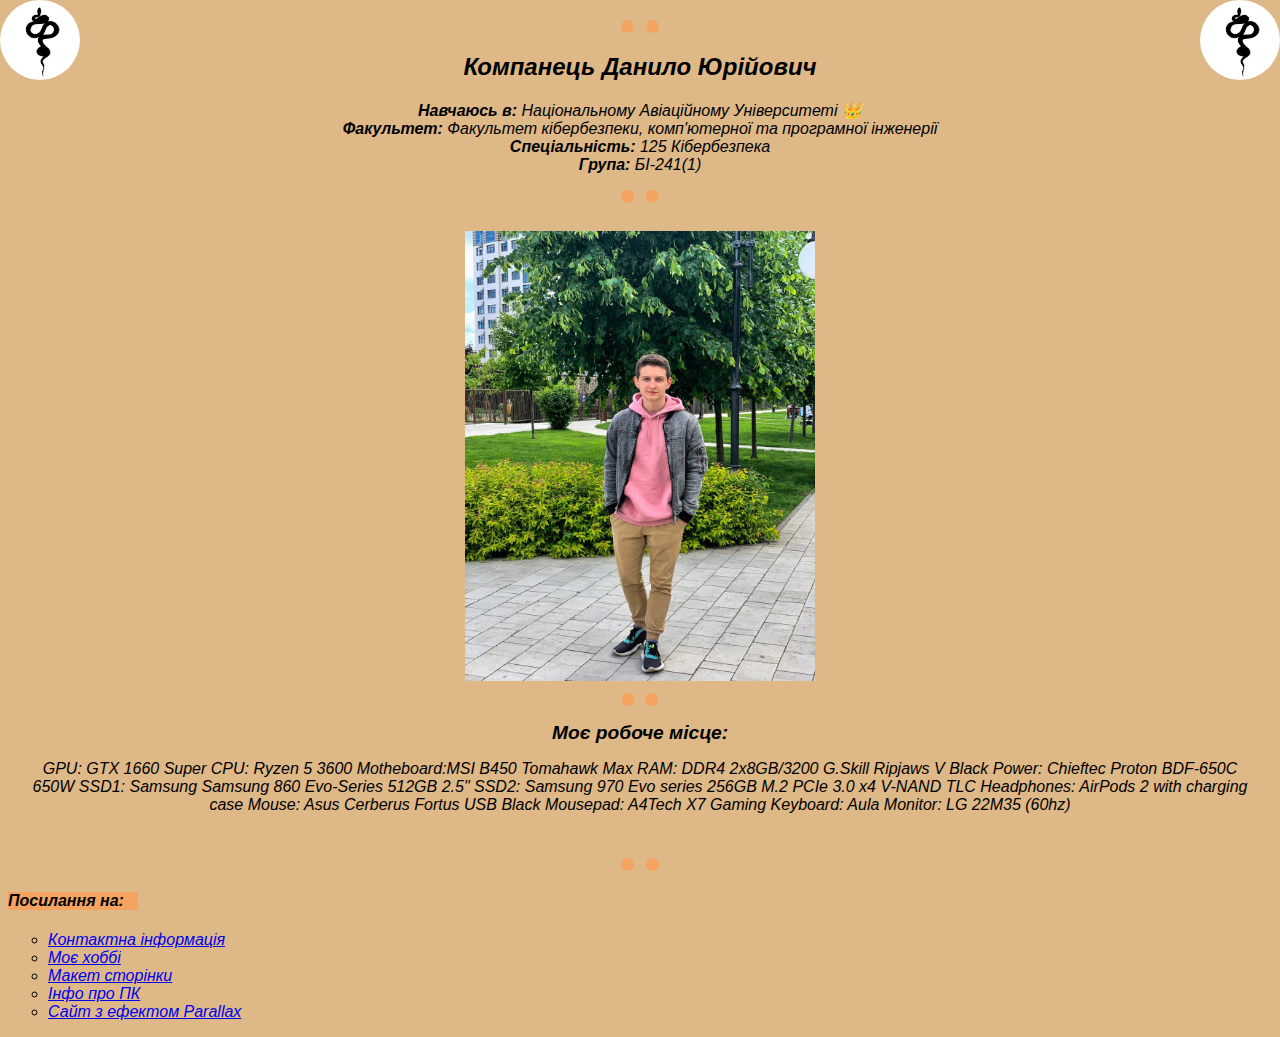
<file: index.html>
<!DOCTYPE html>
<html lang="en" dir="ltr">
  <head>
    <meta charset="utf-8">
    <meta name="viewport" content="width=device-width, initial-scale=1.0">
    <title>✅Danylo`s Personal Site✅</title>
    <link rel="stylesheet" href="css/styles.css" />
  </head>
<body bgcolor="BurlyWood">
<div class="index_div_center">
  <hr />
  <h2> <em> Компанець Данило Юрійович </em> </h2>
  <p>
    <strong> Навчаюсь в: </strong> Національному Авіаційному Університеті 👑 <br />
    <strong> Факультет: </strong> Факультет кібербезпеки, комп'ютерної та програмної інженерії <br />
    <strong> Спеціальність: </strong> 125 Кібербезпека <br />
    <strong> Група: </strong> БІ-241(1)
    </p>
      </div>
        <img class="logo" src="logo.png" alt="Logo"/>
        <img class="logo2" src="logo.png" alt="Logo"/>
          <hr />
          <div class="center_div">
    <img class="Mainphoto" src="Me.jpg" alt="My photo" />
      <hr />
        <p><big><strong>Моє робоче місце:</strong></big></p>
      <p>
GPU: GTX 1660 Super
CPU: Ryzen 5 3600
Motheboard:MSI B450 Tomahawk Max
RAM: DDR4 2x8GB/3200 G.Skill Ripjaws V Black
Power: Chieftec Proton BDF-650C 650W
SSD1: Samsung Samsung 860 Evo-Series 512GB 2.5"
SSD2: Samsung 970 Evo series 256GB M.2 PCIe 3.0 x4 V-NAND TLC
Headphones: AirPods 2 with charging case
Mouse: Asus Cerberus Fortus USB Black
Mousepad: A4Tech X7 Gaming
Keyboard: Aula
Monitor: LG 22M35 (60hz) </p>
</div>
  <hr />
      <h4 id="strongh4"> <strong> Посилання на: </strong> <br /></h4>
       <ul type="circle">
         <li> <em> <a href="contact.html">Контактна інформація</a> </em> </li>
         <li> <em> <a href="Hobby.html">Моє хоббі</a></em></li>
         <li> <em> <a href="maket Kompanets.html">Макет сторінки</a></em></li>
         <li> <em> <a href="responsive-flex.html">Інфо про ПК</a></em></li>
         <li> <em> <a href="parallax.html">Сайт з ефектом Parallax</a></em></li>
         </ul>
      </p>
  </body>
</html>
</file>
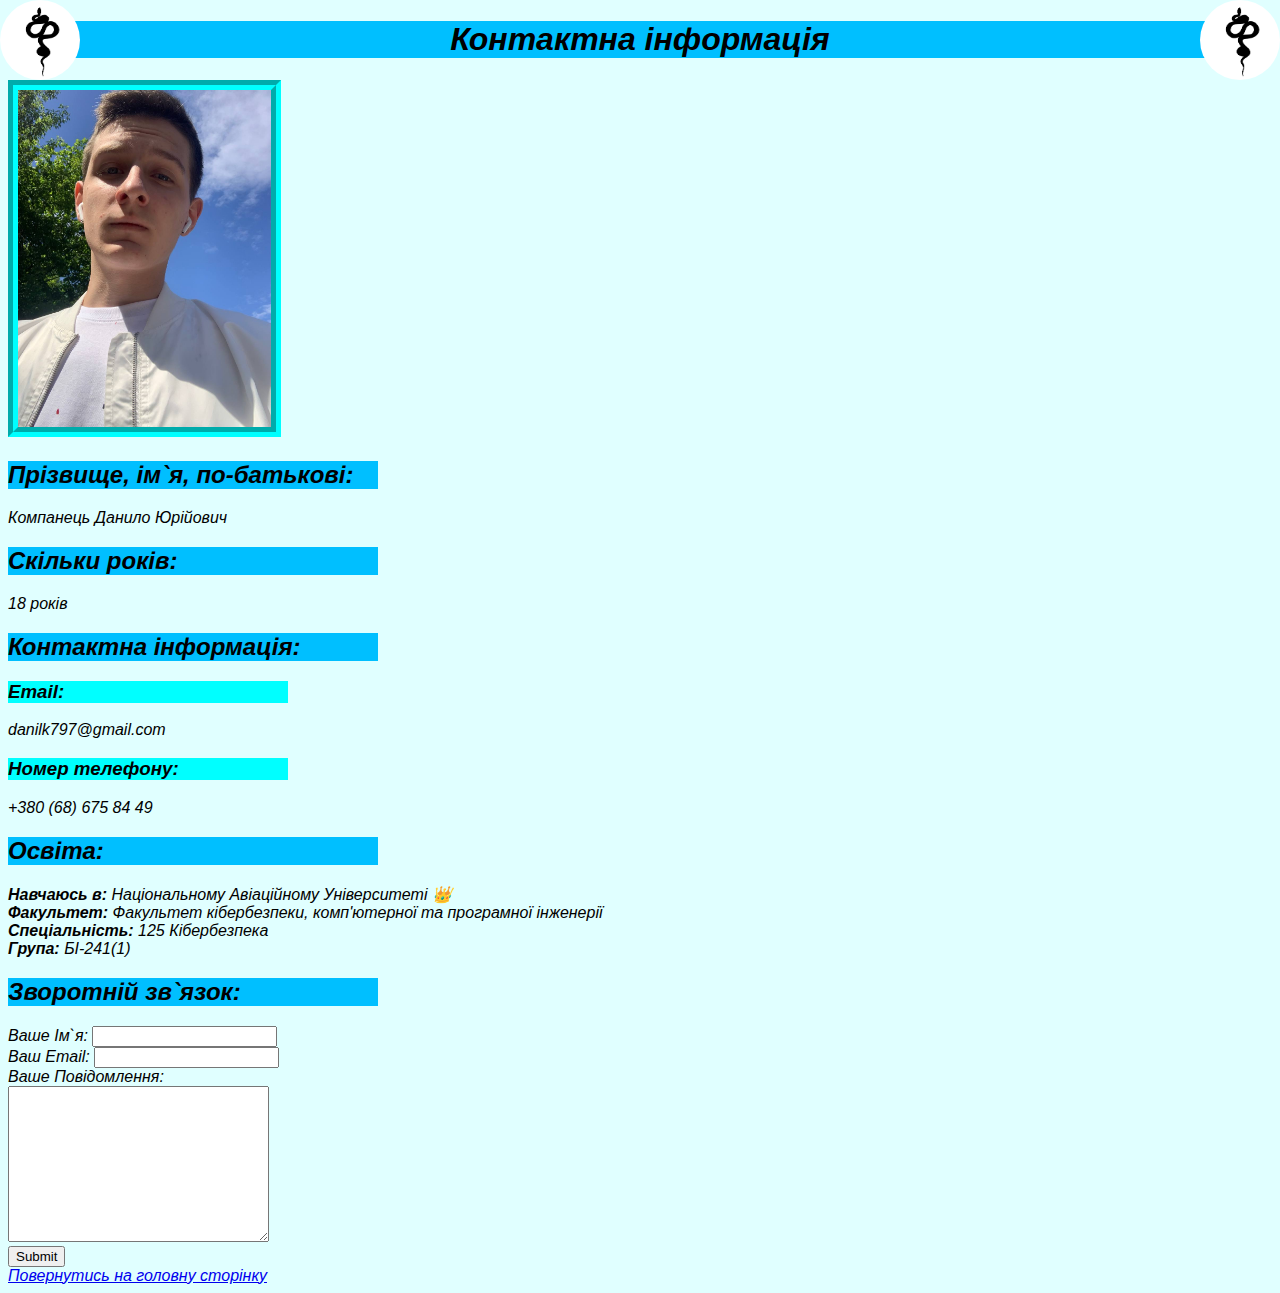
<file: contact.html>
<!DOCTYPE html>
<html lang="en" dir="ltr">
  <head>
    <meta charset="utf-8">
    <meta name="viewport" content="width=device-width, initial-scale=1.0">
    <title>✅Контактна інформація✅</title>
<body class="contact" bgcolor="lightCyan">
  <link rel="stylesheet" href="css/styles.css" />
  </head>
  <body>
       <img class="logo" src="logo.png" alt="Logo"/>
       <img class="logo2" src="logo.png" alt="Logo"/>
    <center>
    <h1 class="blueback"> Контактна інформація </h1>
    </center>
    <img class="selfie"src="selfie.jpeg" alt="Selfie" width="20%" height="20%" />
    <h2 class="blueH2">Прізвище, ім`я, по-батькові:</h2>
    <p> <em> Компанець Данило Юрійович </em> </p>
    <h2 class="blueH2">Скільки років:</h2>
    <p> <em> 18 років </em> </p>
    <h2 class="blueH2">Контактна інформація:</h2>
    <h3 class="auqaH3"> Email: </h3>
    <p> <em> danilk797@gmail.com </em> <br /> </p>
    <h3 class="auqaH3"> Номер телефону: </h3>
    <p> <em> +380 (68) 675 84 49 </em> <br /> </p>
    <h2 class="blueH2">Освіта:</h2>
    <p>
      <strong> Навчаюсь в: </strong> Національному Авіаційному Університеті 👑 <br />
      <strong> Факультет: </strong> Факультет кібербезпеки, комп'ютерної та програмної інженерії <br />
      <strong> Спеціальність: </strong> 125 Кібербезпека <br />
      <strong> Група: </strong> БІ-241(1)
      </p>
      <h2 class="blueH2">Зворотній зв`язок:</h2>
      <form class="" action="mailto:danilk797@gmail.com" method="post" enctype="text/plain">
        <label for="">Ваше Ім`я:</label>
        <input type="text" name="yourName" value=""><br>
        <label for="">Ваш Email:</label>
        <input type="email" name="yourEmail" value=""><br>
        <label for="">Ваше Повідомлення:</label><br>
        <textarea name="yourMessage" rows="10" cols="30"></textarea><br>
        <input type="submit" name="">
      </form>
      <em><a href="index.html">Повернутись на головну сторінку</a></em>
  </body>
</html>
</file>
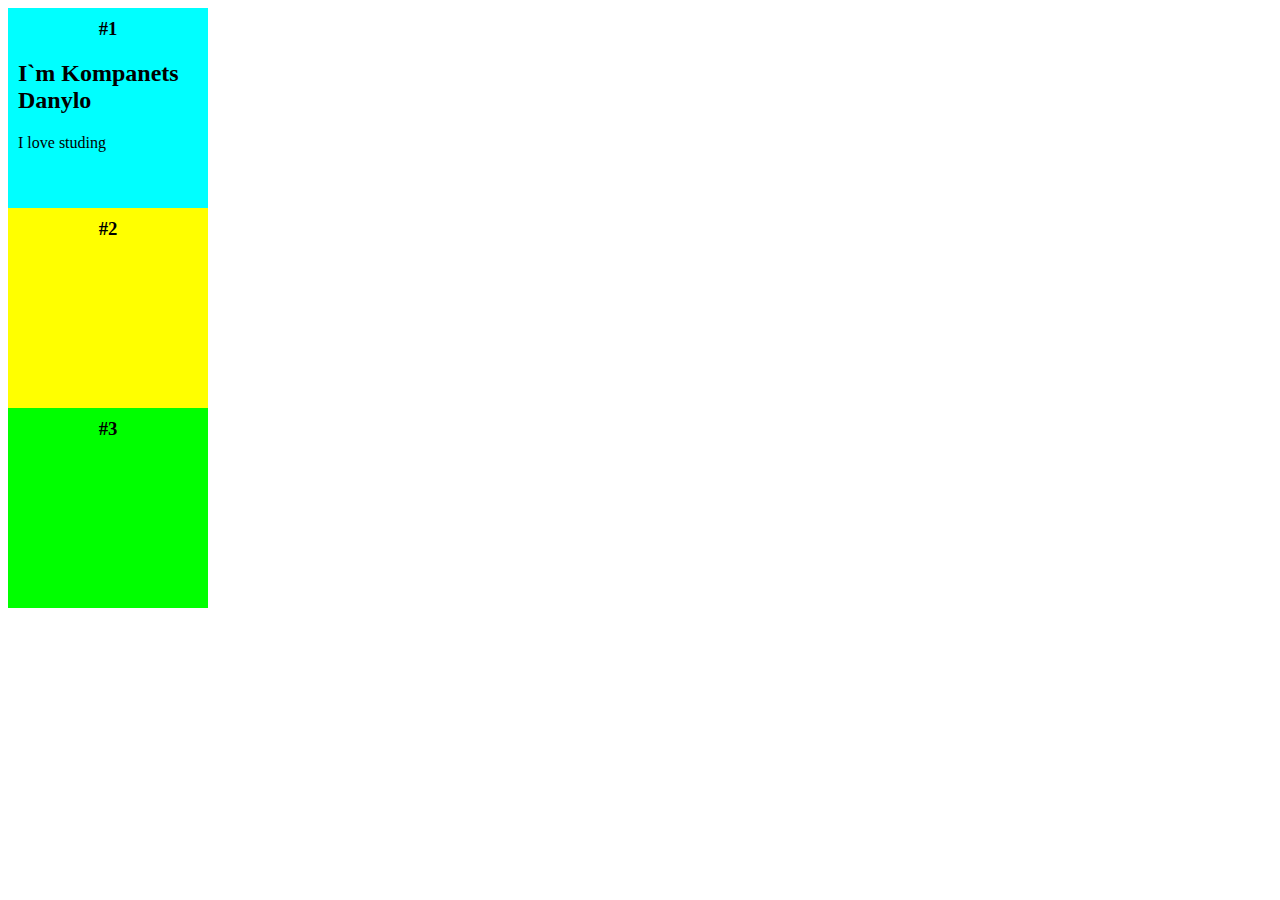
<file: example2.1.html>
<!DOCTYPE html>
<html lang="en" dir="ltr">
  <head>
    <meta charset="utf-8">
    <title>✅example 2.1✅</title>
    <style media="screen">
.box1{
  height: 200px;
  width: 200px;
  background-color: Cyan;
}
.box2{
  height: 200px;
  width: 200px;
  background-color: yellow;
}
.box3{
  height: 200px;
  width: 200px;
  background-color: Lime;
}
h3{
  margin: 0px;
  padding: 10px 0px 0px 0px;
  text-align: center;
}
h2{
margin-left: 10px;
}
p{
padding: 0px;
margin-bottom: 10px;
margin-left: 10px;
}
    </style>
  </head>
  <body>
<div class="box1">
  <h3>#1</h3>
    <h2>I`m Kompanets Danylo</h2>
      <p>I love studing</p>
  </div>
  <div class="box2">
    <h3>#2</h3>
    </div>
    <div class="box3">
      <h3>#3</h3>
      </div>
  </body>
</html>
</file>
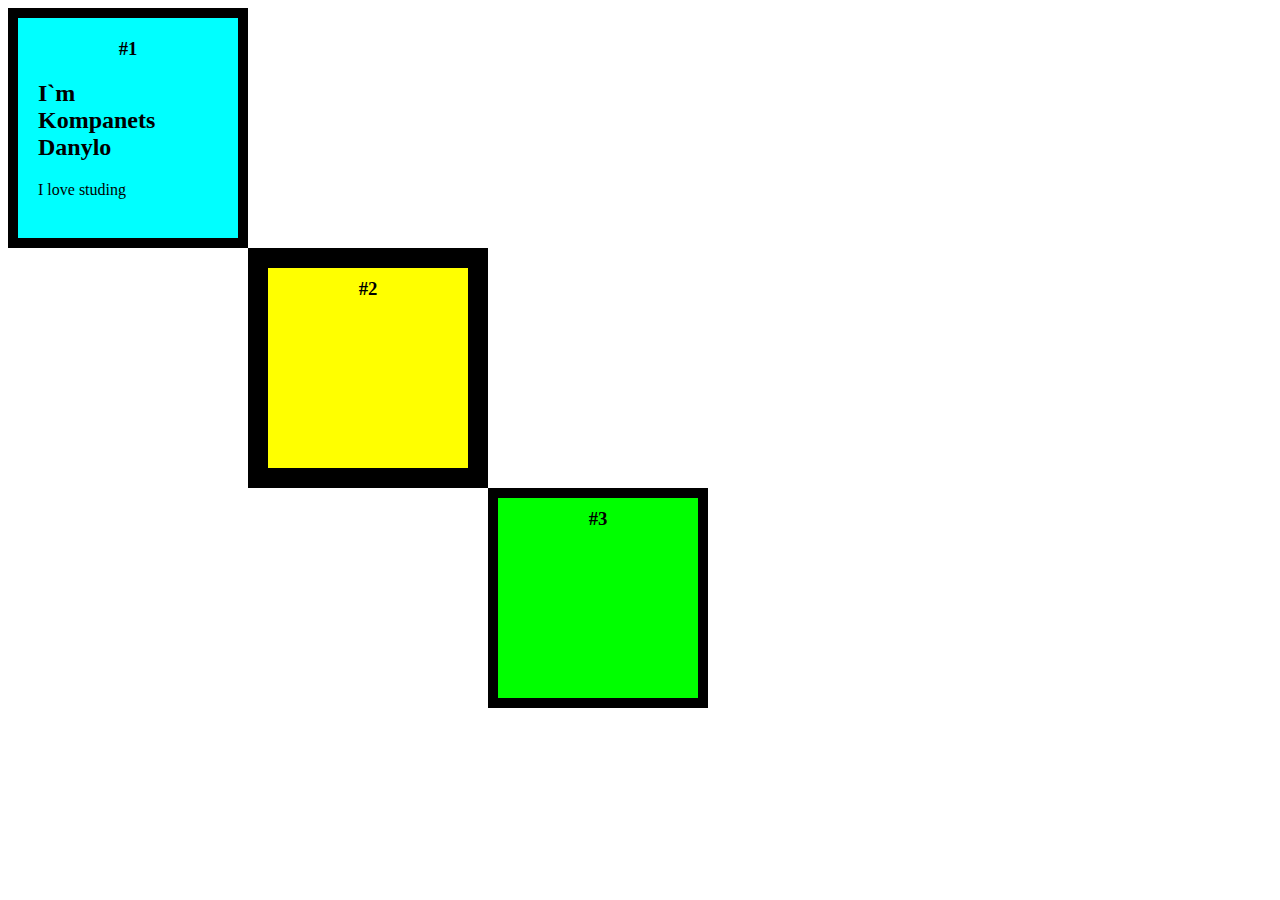
<file: example2.2.html>
<!DOCTYPE html>
<html lang="en" dir="ltr">
  <head>
    <meta charset="utf-8">
    <title>✅example 2.2✅</title>
    <style media="screen">
.box1{
  height: 200px;
  width: 200px;
  background-color: Cyan;
  padding: 10px;
  border: 10px solid black;
}
.box2{
  height: 200px;
  width: 200px;
  background-color: yellow;
  border: 20px solid black;
  margin-left: 240px;
}
.box3{
  height: 200px;
  width: 200px;
  background-color: Lime;
  border: 10px solid black;
  margin-left: 480px;
}
h3{
  margin: 0px;
  padding: 10px 0px 0px 0px;
  text-align: center;
}
h2{
margin-left: 10px;
}
p{
padding: 0px;
margin-bottom: 10px;
margin-left: 10px;
}
    </style>
  </head>
  <body>
<div class="box1">
  <h3>#1</h3>
    <h2>I`m <br>Kompanets Danylo</h2>
      <p>I love studing</p>
  </div>
  <div class="box2">
    <h3>#2</h3>
    </div>
    <div class="box3">
      <h3>#3</h3>
      </div>
  </body>
</html>
</file>
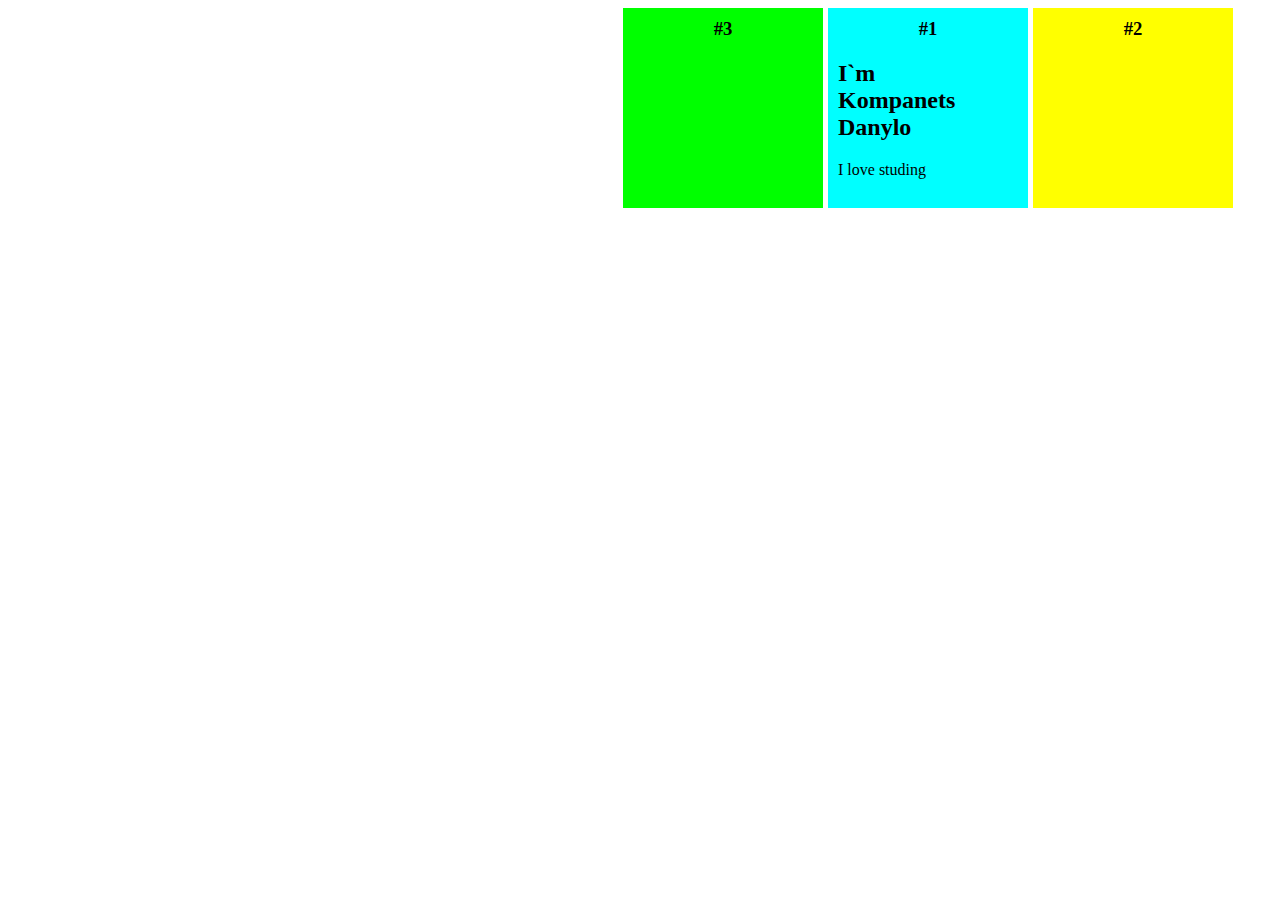
<file: example2.3.html>
<!DOCTYPE html>
<html lang="en" dir="ltr">
  <head>
    <meta charset="utf-8">
    <title>✅example 2.3✅</title>
    <style media="screen">
    .box1{
    height: 200px;
    width: 200px;
    background-color: Cyan;
    position: relative;
    left: 820px;
    bottom: 200px;
    }
    .box2{
    height: 200px;
    width: 200px;
    background-color: yellow;
    position: relative;
    left: 1025px;
    bottom: 400px;
    }
    .box3{
    height: 200px;
    width: 200px;
    background-color: Lime;
    position: relative;
    left: 615px;
    }
    h3{
    margin: 0px;
    padding: 10px 0px 0px 0px;
    text-align: center;
    }
    h2{
    margin-left: 10px;
    }
    p{
    padding: 0px;
    margin-bottom: 10px;
    margin-left: 10px;
    }
    </style>
    </head>
    <body>
      <div class="box3"><h3>#3</h3></div>
      <div class="box1">
        <h3>#1</h3>
      <h2>I`m <br /> Kompanets Danylo</h2>
    <p>I love studing
      </p>
    </div>
    <div class="box2"><h3>#2</h3> </div>
    </body>
    </html>
</file>
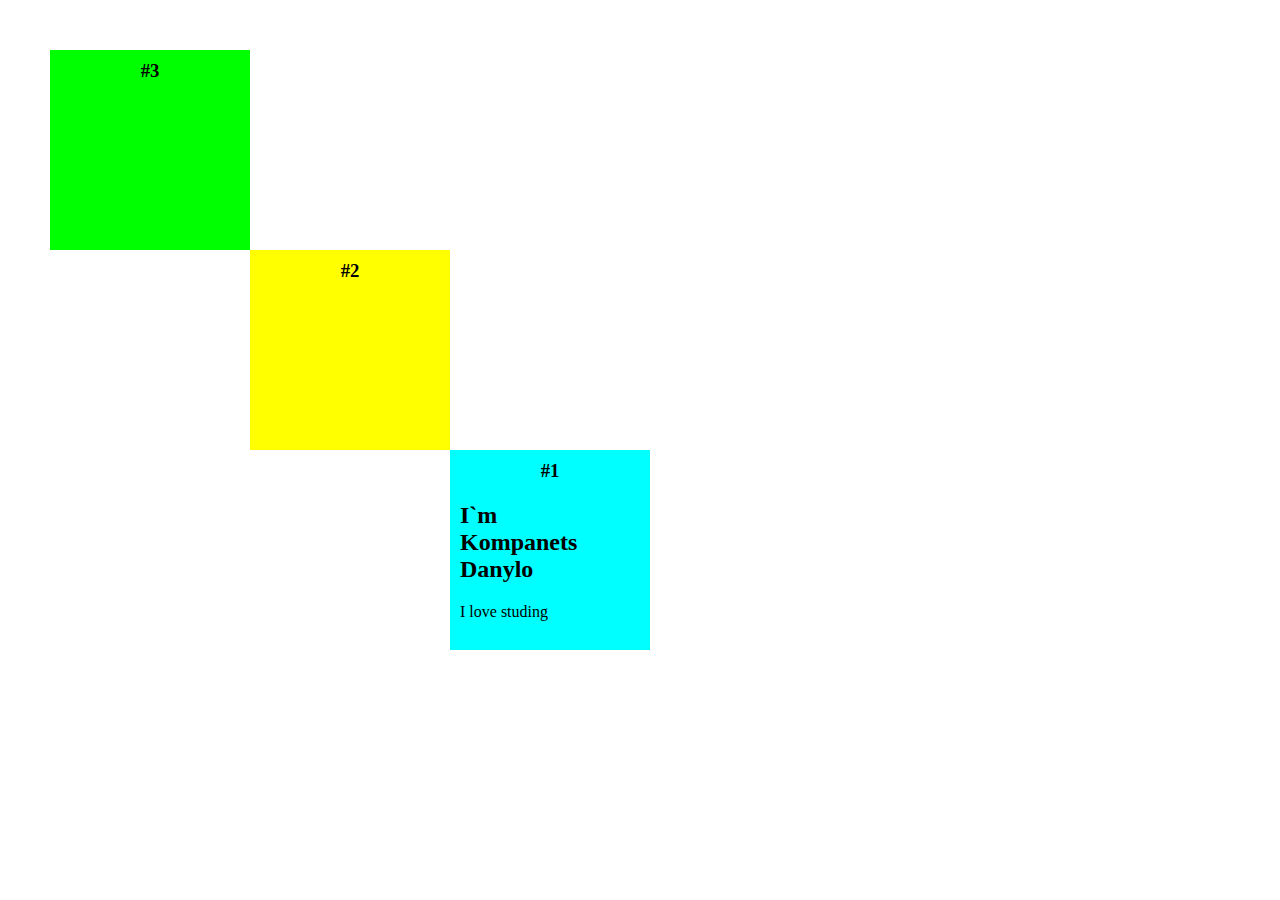
<file: example2.4.html>
<!DOCTYPE html>
<html lang="en" dir="ltr">
  <head>
    <meta charset="utf-8">
    <title>✅example 2.4✅</title>
    <style media="screen">
.box1{
  height: 200px;
  width: 200px;
  background-color: Cyan;
  position: absolute;
  top: 450px;
  left: 450px;
}
.box2{
  height: 200px;
  width: 200px;
  background-color: yellow;
  position: absolute;
  top: 250px;
  left: 250px;
}
.box3{
  height: 200px;
  width: 200px;
  background-color: Lime;
  position: absolute;
  top: 50px;
  left: 50px;
}
h3{
  margin: 0px;
  padding: 10px 0px 0px 0px;
  text-align: center;
}
h2{
margin-left: 10px;
}
p{
padding: 0px;
margin-bottom: 10px;
margin-left: 10px;
}
    </style>
  </head>
  <body>
    <div class="box3"><h3>#3</h3></div>
    <div class="box2"><h3>#2</h3> </div>
    <div class="box1">
      <h3>#1</h3>
    <h2>I`m <br /> Kompanets Danylo</h2>
  <p>I love studing
    </p>
  </div>
  </body>
</html>
</file>
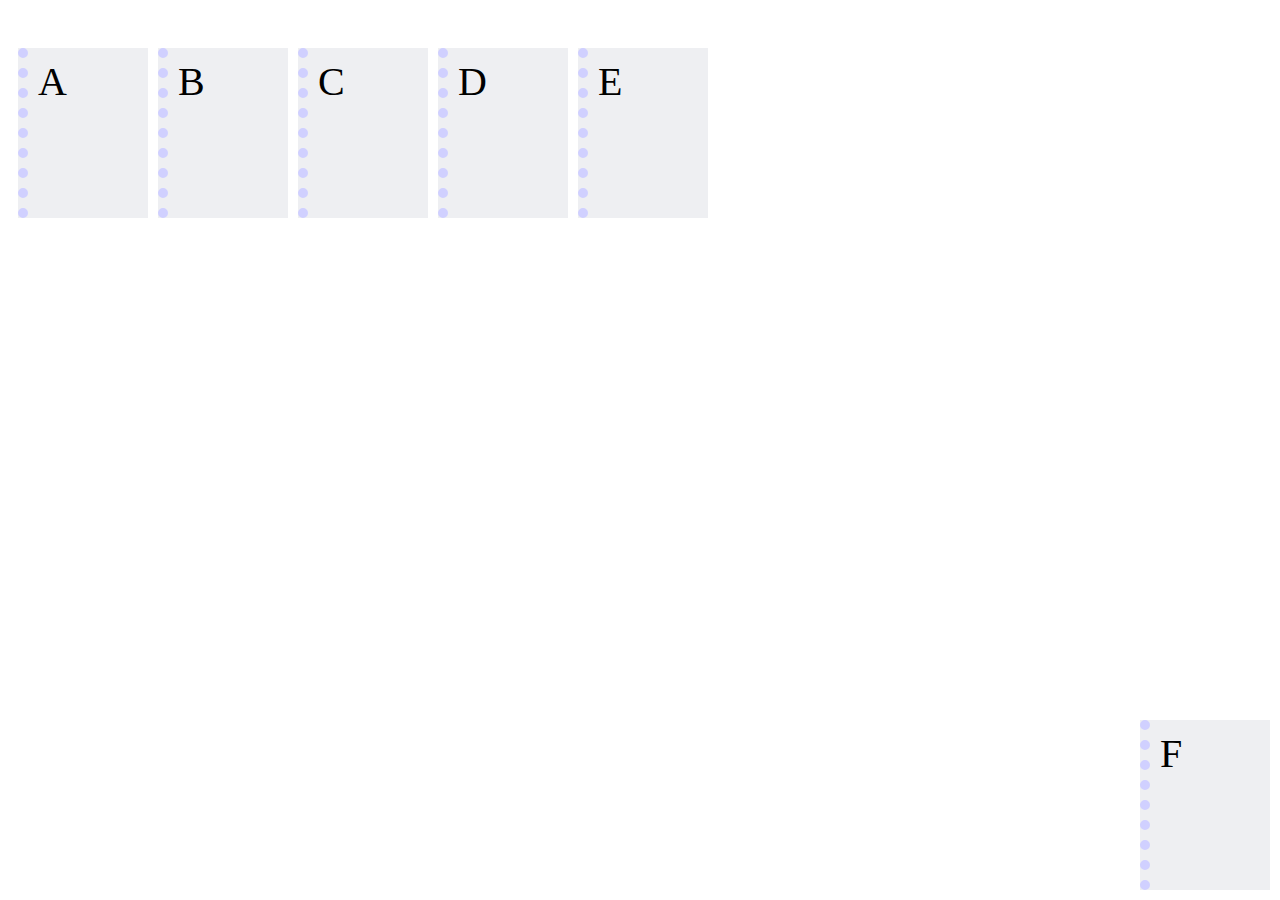
<file: example2.5.html>
<!DOCTYPE html>
<html lang="en" dir="ltr">
  <head>
    <meta charset="utf-8">
    <title>✅example 2.5✅</title>
    <style media="screen">
      p{
        display:inline-block;
        background-color: #eeeff2;
        height: 150px;
        width: 100px;
        border-left-style: dotted;
        border-left-width: 10px;
        border-color: #D0D0FF;
        margin-left: 10px;
        font-size: 40px;
        padding: 10px;
        cursor: pointer;
      }
      p:hover{
        background-color: yellow;
        color:goldenrod;
      }
      div {
        display:flex;
        justify-content: flex-start;
      }
      .item6{
        background-color: #eeeff2;
        height: 150px;
        width: 100px;
        position: absolute;
        right:10px;
        bottom:10px;
        border-left-style: dotted;
        border-left-width: 10px;
        border-color: #D0D0FF;
        font-size: 40px;
        padding: 10px;
        cursor: pointer;
      }
      .item6:hover{
        background-color: yellow;
        color:goldenrod;
      }
    </style>
  </head>
  <body>
    <div class="item6">F</div>
    <div>
    <p>A</p>
    <p>B</p>
    <p>C</p>
    <p>D</p>
    <p>E</p>
      </div>
  </body>
</html>
</file>
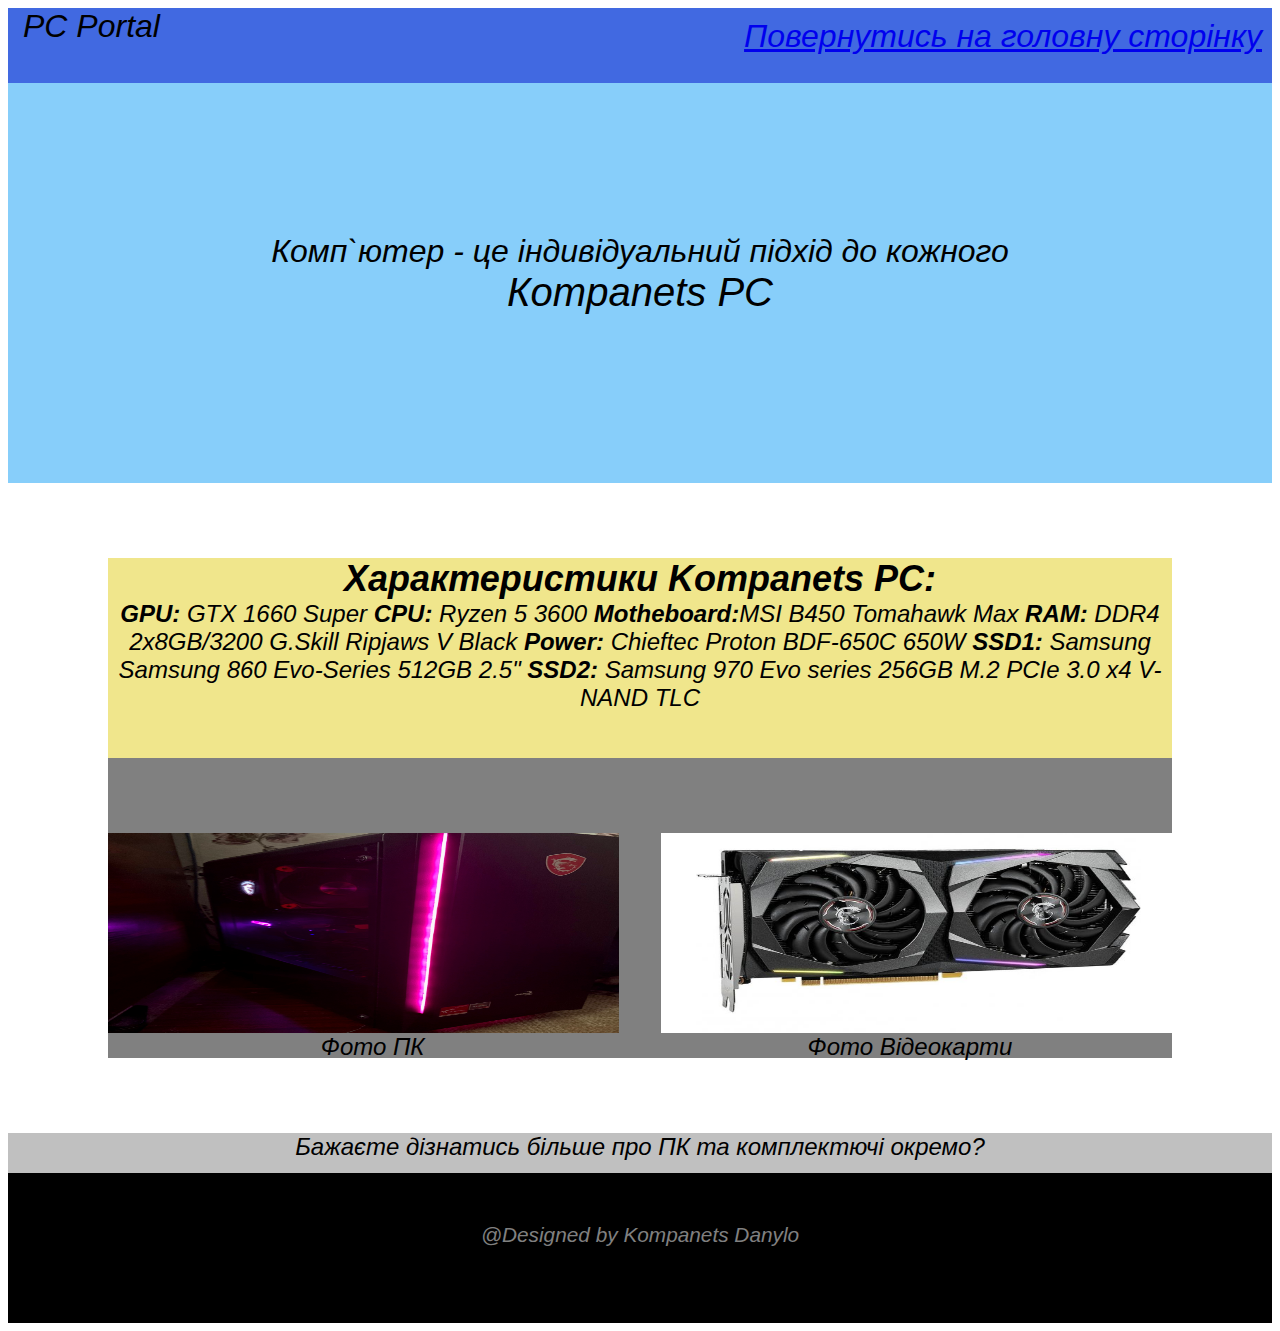
<file: responsive-flex.html>
<!DOCTYPE html>
<html lang="en" dir="ltr">
  <head>
    <meta charset="utf-8">
    <meta name="viewport" content="width=device-width, initial-scale=1.0">
    <title>✅responsive-flex✅</title>
    <style media="screen">
      nav{
  background-color:royalblue; /*задав колір фону для nav бару*/
  height:75px; /*висота 75рх*/
  font-family: sans-serif;
  font-style: italic;
}
header{
  background-color:lightskyblue; /*задав колір фону для header*/
  height:400px; /*задав висоту в 400рх*/
  text-align: center;
  font-family: sans-serif;
  font-style: italic;
}
section{
  background-color: gray; /*задав колір для section*/
  height:500px; /*висота 500рх*/
  margin-top:75px; /*відступ зверху в 75 рх*/
  margin-bottom:75px; /*відступ знизу в 75рх*/
  margin-left:100px; /*відступ зліва в 100рх*/
  margin-right:100px; /*відступ праворуч на 100рх*/
  font-family: sans-serif;
  font-style: italic;
}
.silver{
  height:40px; /*висота в 40 рх*/
  background-color: silver; /*колір для div*/
  font-family: sans-serif;
  font-style: italic;
  text-align: center;
  font-size: 150%;
}
footer{
  height:100px; /*висота в 100рх*/
  background-color: black; /*колір для footer чорний*/
  font-family: sans-serif;
  font-style: italic;
  font-size: 130%;
  text-align: center;
  padding-top: 50px;
  color: gray;
}
.yellow_paragraph{
  height:200px; /*Висота висота 200рх*/
  background-color:khaki; /*Колір фону - хакі*/
  margin-bottom:75px; /*Відступ знизу в 75рх*/
  text-align: center;
  font-size: 150%;
}
#flex-container{ /*Створив флекс контейнер для наших поранчевих боксів*/
  display:flex; /*Відображення флекс*/
  justify-content: space-between;; /*Розміщення контенту - початок*/
}
.orange_box1{
  height:200px; /*висота помаранчевого бокса виставив 225, бо в мене з 200рх не виходило, мало не вірний результат*/
  width: 48%; /*Ширина 48% від батьківського елемента*/
  background-color: tomato; /*колір - томато*/

}
.orange_box2{
  height:200px; /*висота помаранчевого бокса виставив 225, бо в мене з 200рх не виходило, мало не вірний результат*/
  width: 48%; /*Ширина 48% від батьківського елемента*/ /*Відступ праворуч 25рх*/
  background-color: tomato; /*колір - томато*/
}
.nav_bar{
  padding: 15px;
  font-size: 32px;
}
.back{
padding: 10px;
font-size: 32px;
float:right;
}
.div_header_upper{
  font-size: 200%;
  padding-top: 150px;
}
.div_header_main{
  font-size: 250%;
}
.bigger{
  font-size: 150%;
}
A:visited {
    color: #502502;
  }
A:hover{
  color:#B7580A;
}
.div_under_orange{
  font-size: 150%;
  margin-left: 20%;
}
.div_under_orange2{
  font-size: 150%;
  margin-right: 15%;
}
@media (max-width: 1000px) {
.nav_bar{
  font-size: 14px;
}
.back{
  font-size: 14px;
}
.div_header_upper{
  font-size: 120%;
}
.div_header_main{
  font-size: 150%;
}
.yellow_paragraph{
  font-size: 80%;
}
.div_under_orange{
  font-size: 80%;
}
.div_under_orange2{
  font-size: 80%;
}
 .silver{
 font-size: 110%;
}
 footer{
 font-size: 100%;
}
}
    </style>
  </head>
  <body>
    <nav>
      <span class="nav_bar">PC Portal</span>
      <span class="back"><a href="index.html">Повернутись на головну сторінку</a></span>
    </nav> <!--Навігаційний заголовок-->
  <header>
<div class="div_header_upper">
  Комп`ютер - це індивідуальний підхід до кожного
</div>
<div class="div_header_main">
  Кompanets PC
</div>
  </header> <!--Заголовок-->
  <section> <!--Головний вміст-->
    <p class="yellow_paragraph"><b class="bigger">Характеристики Kompanets PC:</b><br/>
    <b>GPU:</b> GTX 1660 Super
    <b>CPU:</b> Ryzen 5 3600
    <b>Motheboard:</b>MSI B450 Tomahawk Max
    <b>RAM:</b> DDR4 2x8GB/3200 G.Skill Ripjaws V Black
    <b>Power:</b> Chieftec Proton BDF-650C 650W
    <b>SSD1:</b> Samsung Samsung 860 Evo-Series 512GB 2.5"
    <b>SSD2:</b> Samsung 970 Evo series 256GB M.2 PCIe 3.0 x4 V-NAND TLC</p> <!--За допомогою селектору класу до тегу <p> створив Жовтий параграф, як було вказано в завданні-->
    <div id="flex-container"> <!--за допомогою <div> та ID селектору створив flex бокси-->
      <div class="orange_box1"><img src="PC.JPG" alt="Pc" width="100%" height="100%"/></div> <!--Перший помаранчевий бокс-->
      <div class="orange_box2"><img src="GPU.png" alt="My photo" width="100%" height="100%"/></div> <!--Другий помаранчевий бокс-->
    </div>
    <div id="flex-container">
      <div class="div_under_orange">Фото ПК</div>
      <div class="div_under_orange2">Фото Відеокарти</div>
    </div>
  </section> <!--Кінець головного вмісту-->
  <div class="silver">Бажаєте дізнатись більше про ПК та комплектючі окремо?</div> <!--prefooter за допомогою селектору класу-->
  <footer>@Designed by Kompanets Danylo</footer> <!--Наш footer-->
  </body>
</html>
</file>
<file: css/styles.css>
body{
  font-family: sans-serif;
  font-style: italic;
  line-height: normal;
}
.logo{
  height: 80px;
  width: 80px;
  border-radius: 55px;
  position: absolute;
  top: 0px;
  left: 0px;
}
.logo2{
  height: 80px;
  width: 80px;
  border-radius: 55px;
  position: absolute;
  top: 0px;
  right: 0px;
}
.index_div_center{
  text-align: center;
  width: 100%;
  margin-top: 20px;
}
.center_div{
  text-align: center;
  padding: 20px;
}
hr{
  border-style:none;
  border-top-style: dotted;
  border-color: SandyBrown;
  border-width: 13px;
  width: 3%;
}
.blueback{
  background-color: #00BFFF;
}
.exsansserif { font-family: Arial, Helvetica, sans-serif;}
.Mainphoto{
  width: 350px;
  height: 450px;
  cursor: pointer;
}
.blueH2{
    background-color: #00BFFF;
    width: 370px;
}
.auqaH3{
  background-color: #00FFFF;
  width: 280px;
}
.bisqueH{
  background-color: #FFE4C4;
}
#strongh4{
  background-color: SandyBrown;
  width: 130px;
}
A:visited {
    color: #502502;
  }
A:hover{
  color:#B7580A;
}
.selfie{
border-style: groove;
border-width: 10px;
border-color:#00FFFF;
}
.contact{
  background-image: url(https://images.wallpaperscraft.ru/image/single/voda_goluboj_prozrachnyj_198604_1920x1080.jpg);
}
@media (max-width: 1000px) {
  .logo{
    height: 60px;
    width: 60px;
  }
.logo2{
  height: 60px;
  width: 60px;
}
body{
  font-size: 14px;
}
.Mainphoto{
  width: 300px;
  height: 400px;
}
hr{
  border-style:none;
  border-top-style: dotted;
  border-color: SandyBrown;
  border-width: 10px;
  width: 9%;
}
}
</file>
